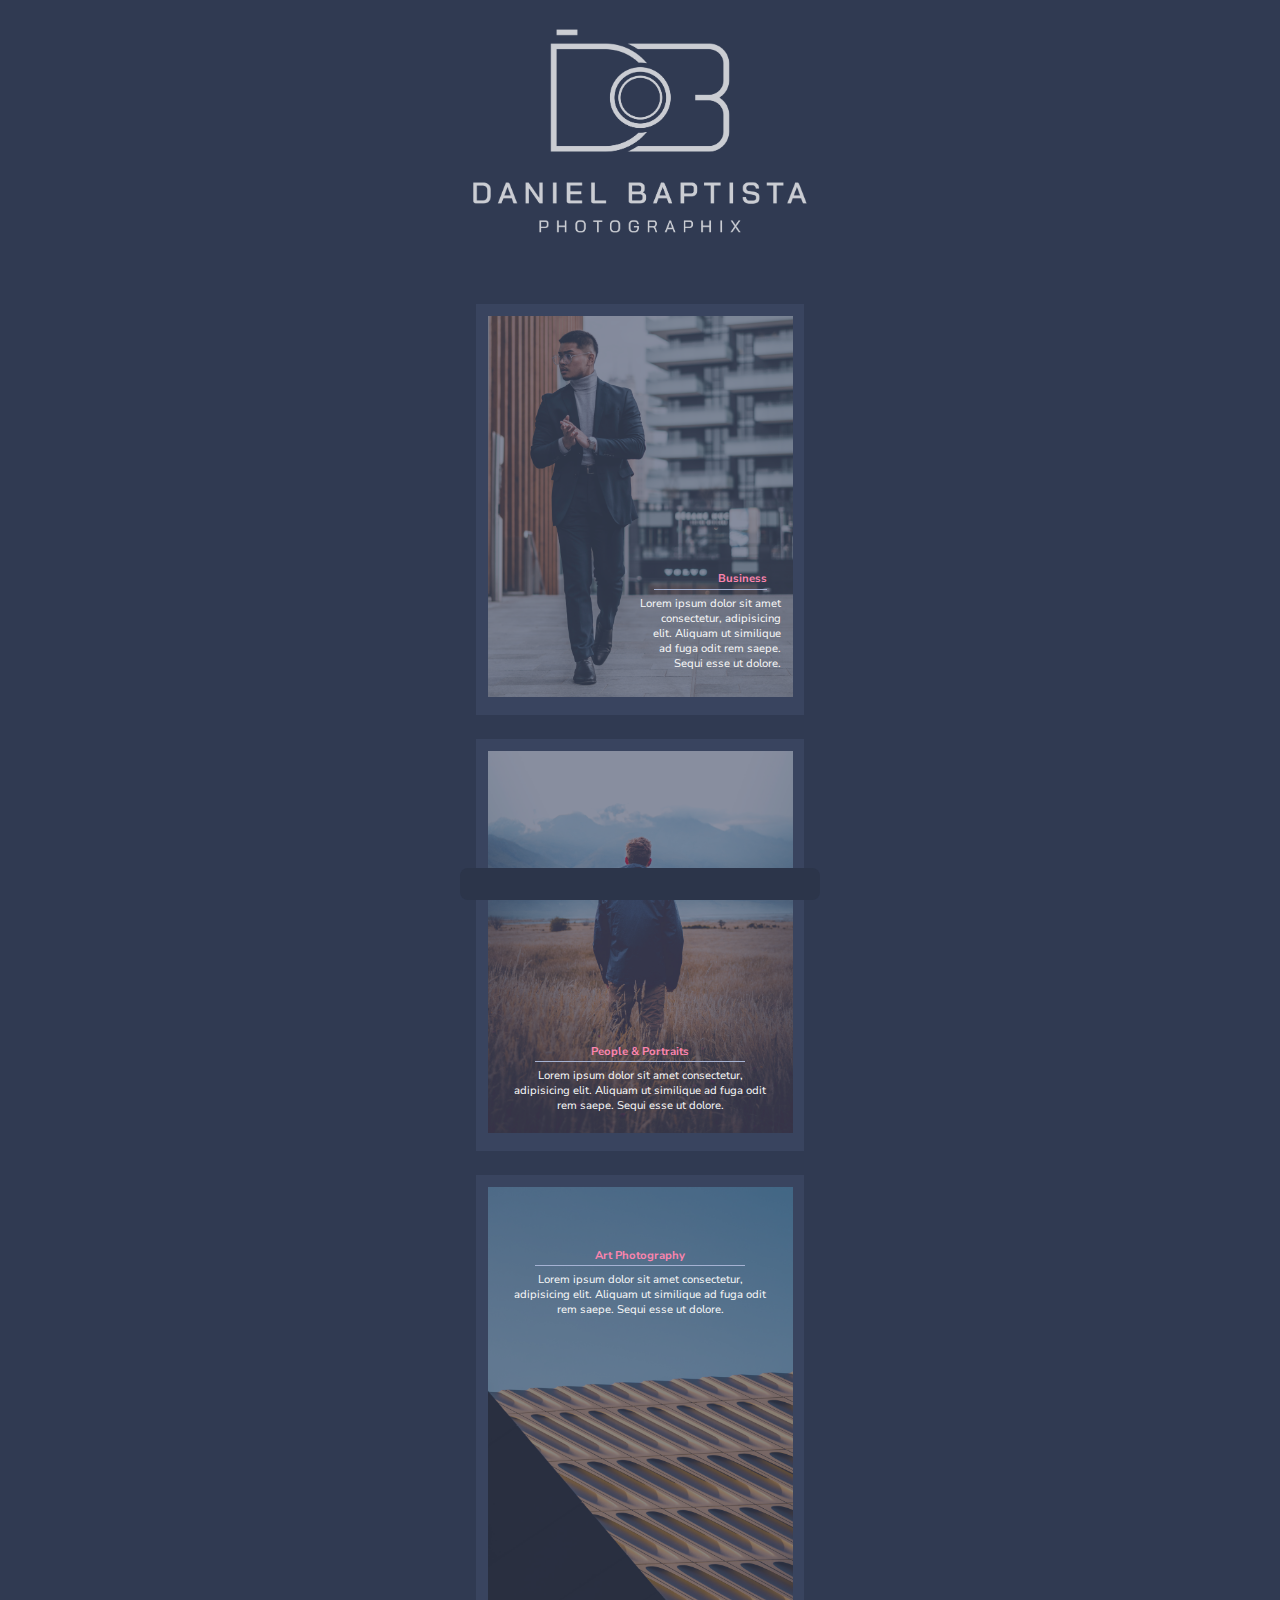
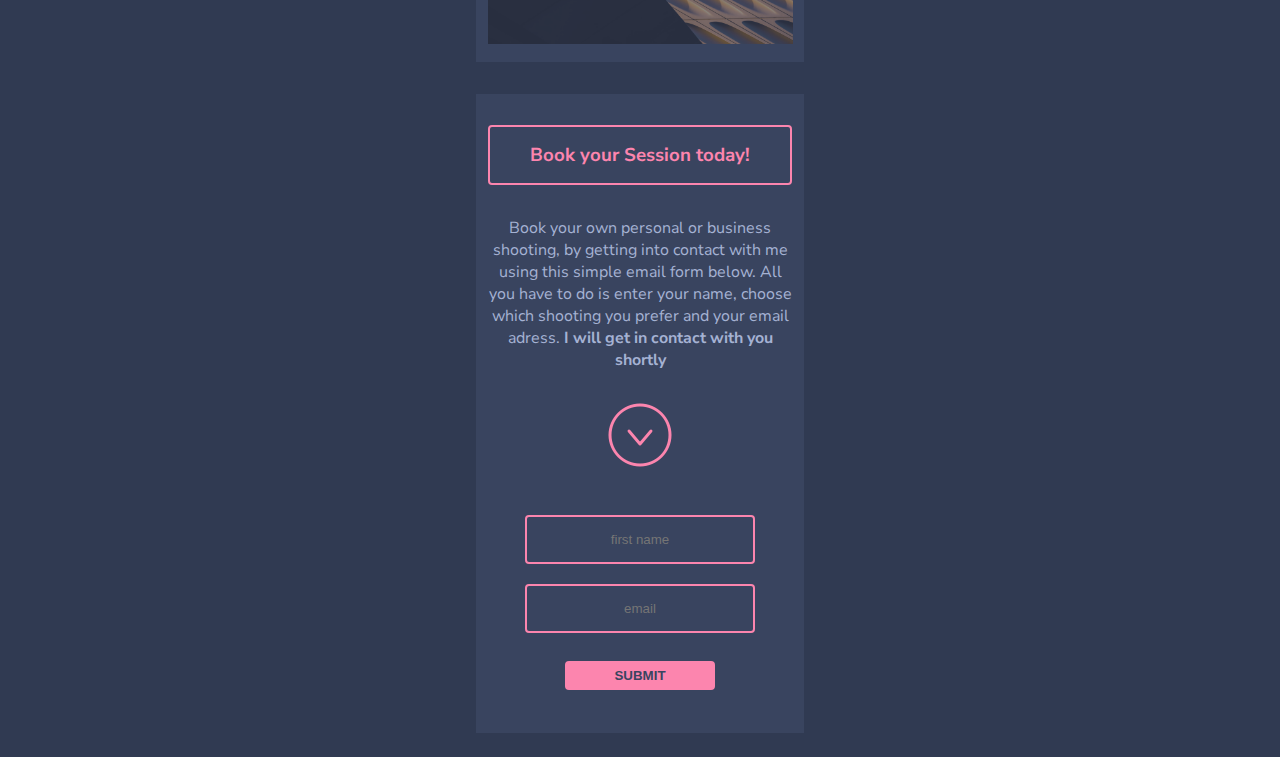
<file: index.html>
<!DOCTYPE html>

<html>
    <head>
        <meta charset="utf-8">
        <meta http-equiv="X-UA-Compatible" content="IE=edge">
        <title>Daniel Baptista - Photographix</title>
        <meta name="description" content="">
        <meta name="viewport" content="width=device-width, initial-scale=1">
        <!-- <link rel="stylesheet" href="https://cdnjs.cloudflare.com/ajax/libs/normalize/7.0.0/normalize.min.css"> -->
        <link rel="preconnect" href="https://fonts.googleapis.com">
        <link rel="preconnect" href="https://fonts.gstatic.com" crossorigin>
        <link href="https://fonts.googleapis.com/css2?family=Nunito+Sans:wght@400;700&display=swap" rel="stylesheet">
        <link rel="stylesheet" href="https://cdnjs.cloudflare.com/ajax/libs/font-awesome/6.0.0-beta2/css/all.min.css" integrity="sha512-YWzhKL2whUzgiheMoBFwW8CKV4qpHQAEuvilg9FAn5VJUDwKZZxkJNuGM4XkWuk94WCrrwslk8yWNGmY1EduTA==" crossorigin="anonymous" referrerpolicy="no-referrer" />
        <link rel="stylesheet" href="./style/style.css">
    </head>     
    <body>
        <div class="logo">
            <img src="./img/logo/logo_w.png" alt="">
        </div>

        <nav class="navbar" id="navbar">
            <ul class="navbar-nav">
                <li class="navbar__item">
                    <a href="#" class="nav-link">
                        <span class="nav-link__icon">
                            <i class="fab fa-instagram"></i>
                        </span>
                    </a>
                </li>
                <li class="navbar__item">
                    <a href="impressum.html" class="nav-link">
                        <span class="nav-link__icon">
                            <i class="far fa-user-circle"></i>
                        </span>
                    </a>
                </li>
                <li class="navbar__item">
                    <a href="#" class="nav-link">
                        <span class="nav-link__icon">
                            <i class="fab fa-twitter"></i>
                        </span>
                    </a>
                </li>
                <li class="navbar__item">
                    <a href="#" class="nav-link">
                        <span class="nav-link__icon">
                            <i class="fas fa-camera"></i>
                        </span>
                    </a>
                </li>
            </ul>
        </nav>

        <main>
            <div class="panel panel--business">
                <div class="panel__image">
                    <img src="./img/jeff-tumale-5sYQ1uD4pHU-unsplash-business.jpg" alt="">
                </div>
                <div class="panel--positioning panel-business--positioning">
                    <h3 class="panel__title">Business</h3>
                    <p class="panel__text">Lorem ipsum dolor sit amet consectetur, adipisicing elit. Aliquam ut similique ad fuga odit rem saepe. Sequi esse ut dolore.</p>
                </div>
            </div>

            <div class="panel panel--people">
                <div class="panel__image">
                    <img src="./img/lachlan-dempsey-6VPEOdpFNAs-unsplash-people.jpg" alt="">
                </div>
                <div class="panel--positioning panel-people--positioning">
                    <h3 class="panel__title">People & Portraits</h3>
                    <p class="panel__text">Lorem ipsum dolor sit amet consectetur, adipisicing elit. Aliquam ut similique ad fuga odit rem saepe. Sequi esse ut dolore.</p>
                </div>        
            </div>

            <div class="panel panel--art">
                <div class="panel__image">
                    <img src="./img/jason-leung-jrJgglV6LY8-unsplash-art.jpg" alt="">
                </div>
                <div class="panel--positioning panel-art--positioning">
                    <h3 class="panel__title">Art Photography</h3>
                    <p class="panel__text">Lorem ipsum dolor sit amet consectetur, adipisicing elit. Aliquam ut similique ad fuga odit rem saepe. Sequi esse ut dolore.</p>
                </div>
            </div>
        </main>

        <footer>
            <div class="footer-text__container">
                <h3 class="footer-text__title">Book your Session today!</h3>
                <p class="footer-text__subtext">Book your own personal or business shooting, by getting into contact with me using this simple email form below. All you have to do is enter your name, choose which shooting you prefer and your email adress. <strong>I will get in contact with you shortly</strong></p>
                <span class="footer-text__icon">
                    <img src="./img/Orion_angle-down-circle.png" alt="down circle arrow">
                </span>
            </div>

            <div class="email-form__container">
                <form action="https://formsubmit.co/d4f3a4b9a798de15ab48b465b79d38eb" method="POST" class="email-collector">
                    <input name="firstName" type="text" required placeholder="first name">
                    <input name="emailAdress" type="email" required placeholder="email">
                    <input type="submit" name="submit" id="submit">

                    <input type="hidden" name="_captcha" value="false">
                    <input type="hidden" name="_next" value="https://danielba.de/index.html">
                </form>
            </div>
        </footer>
        
        
        <script src="index.js" async defer></script>
    </body>
</html>
</file>
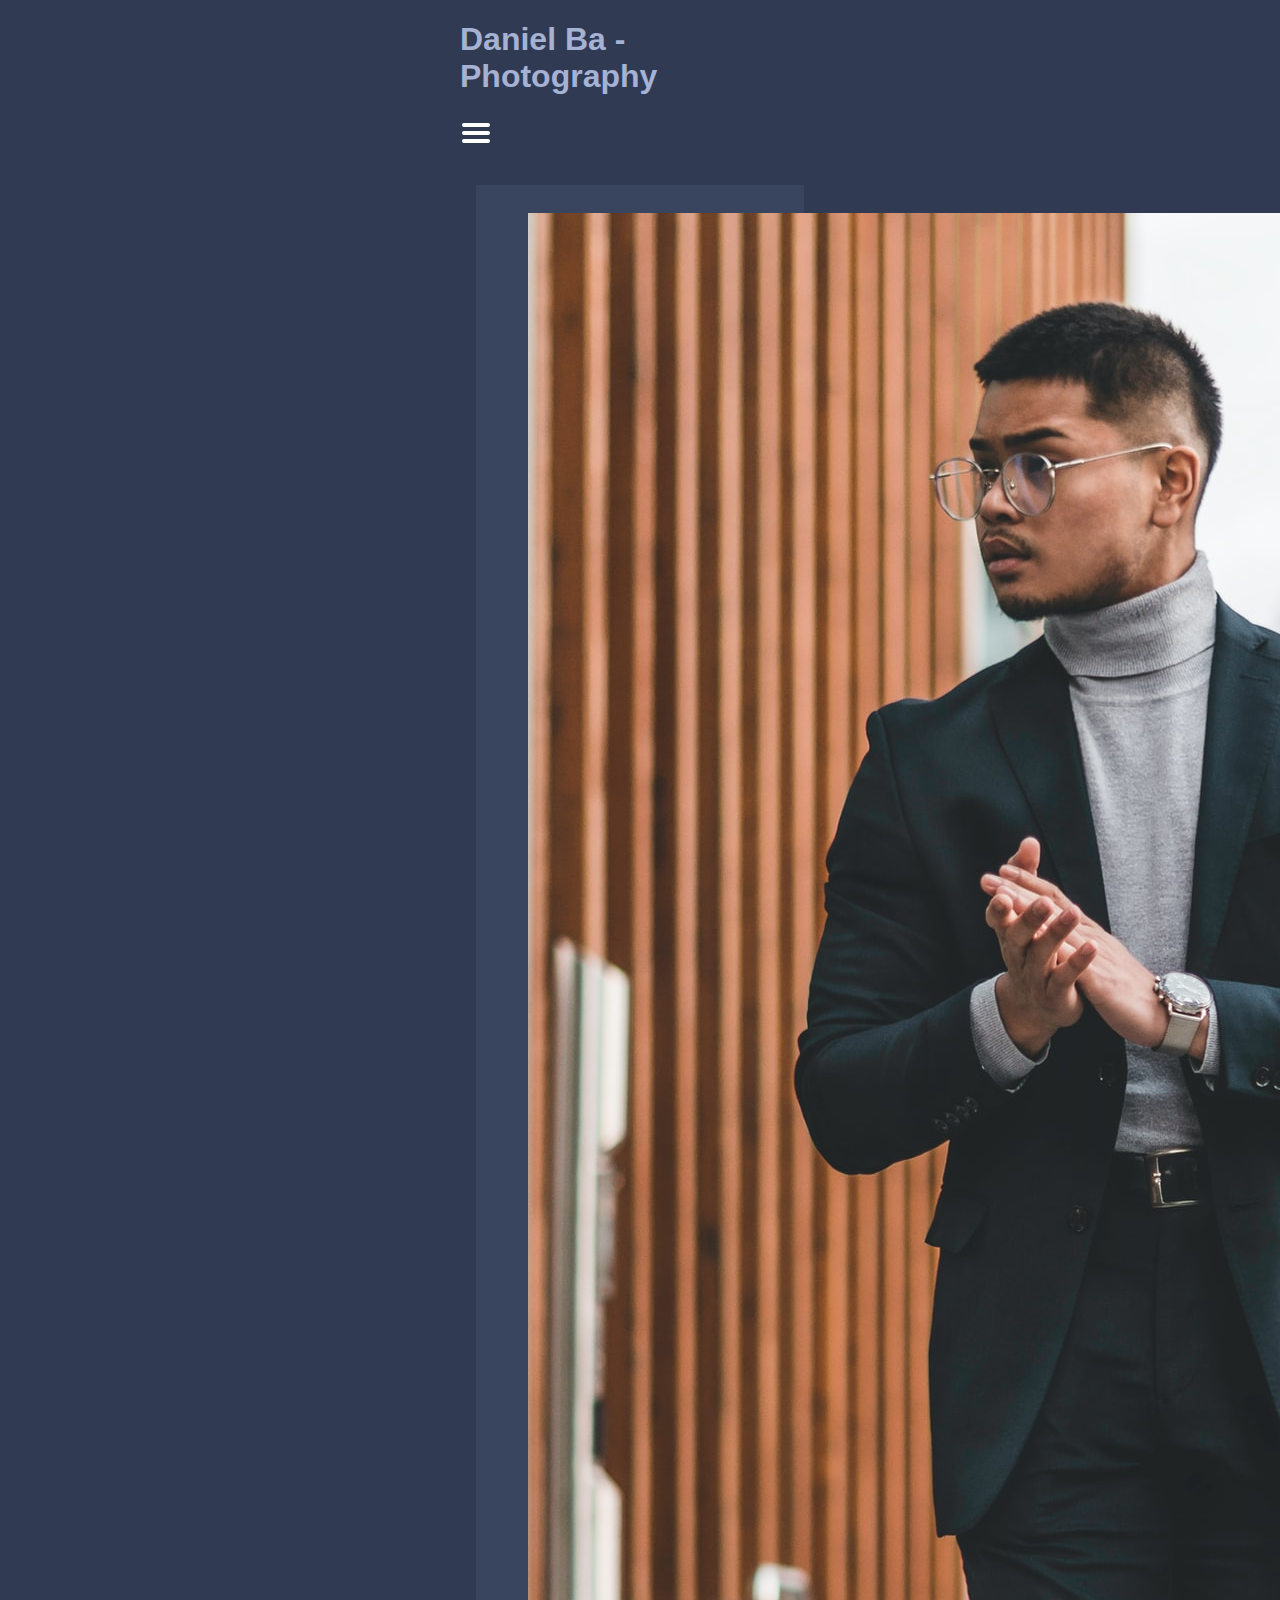
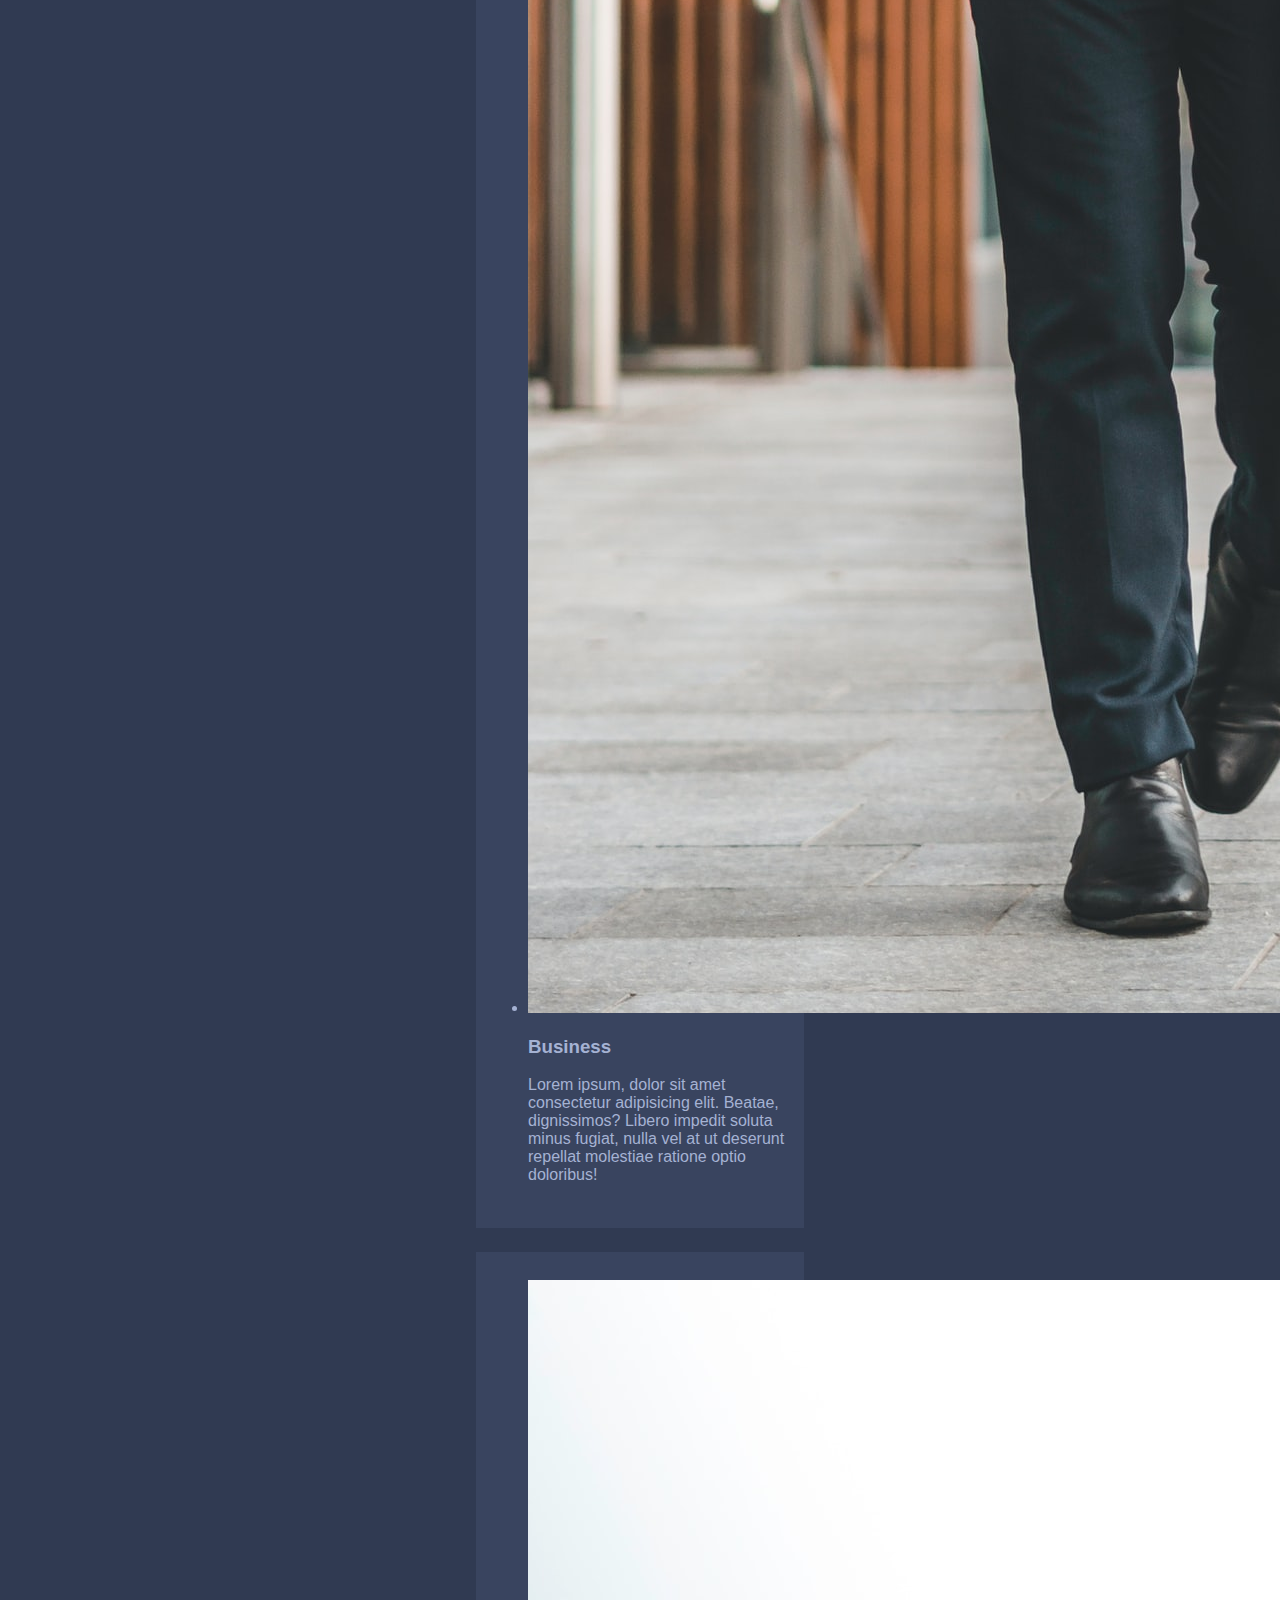
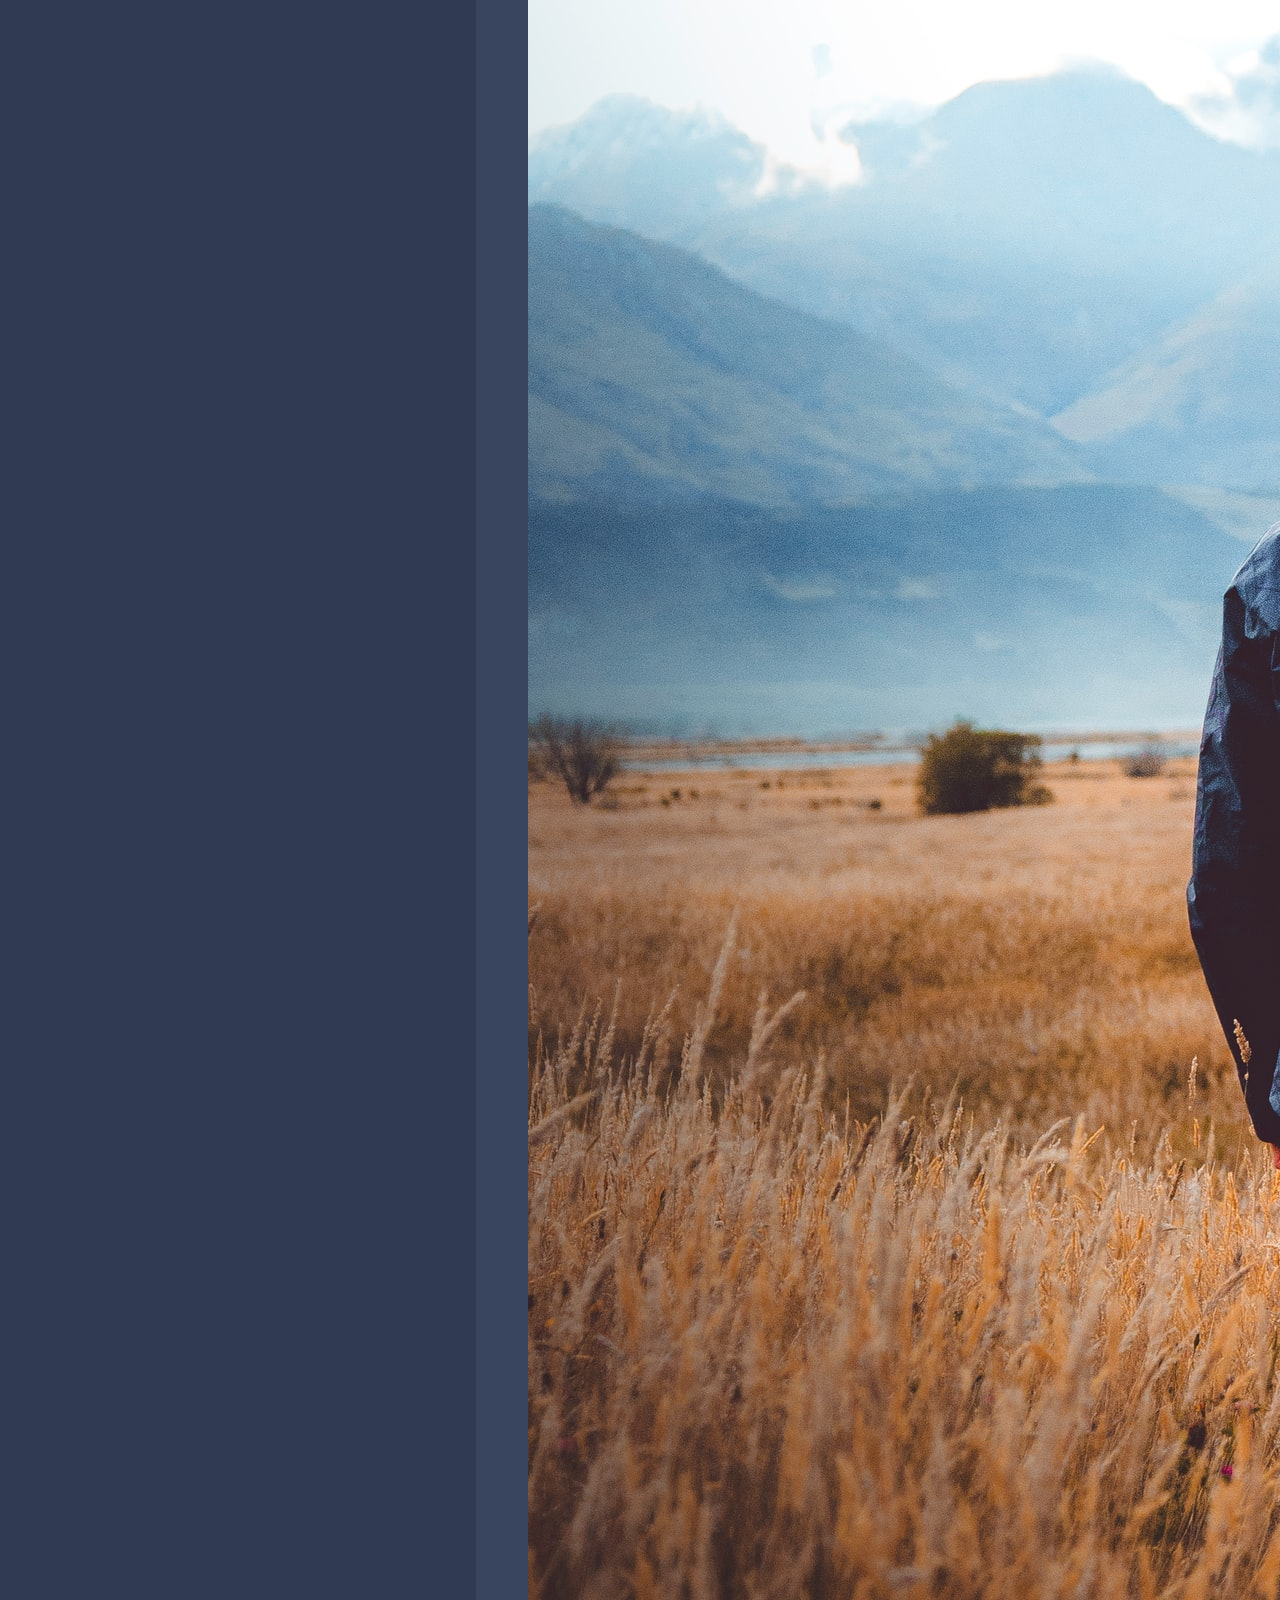
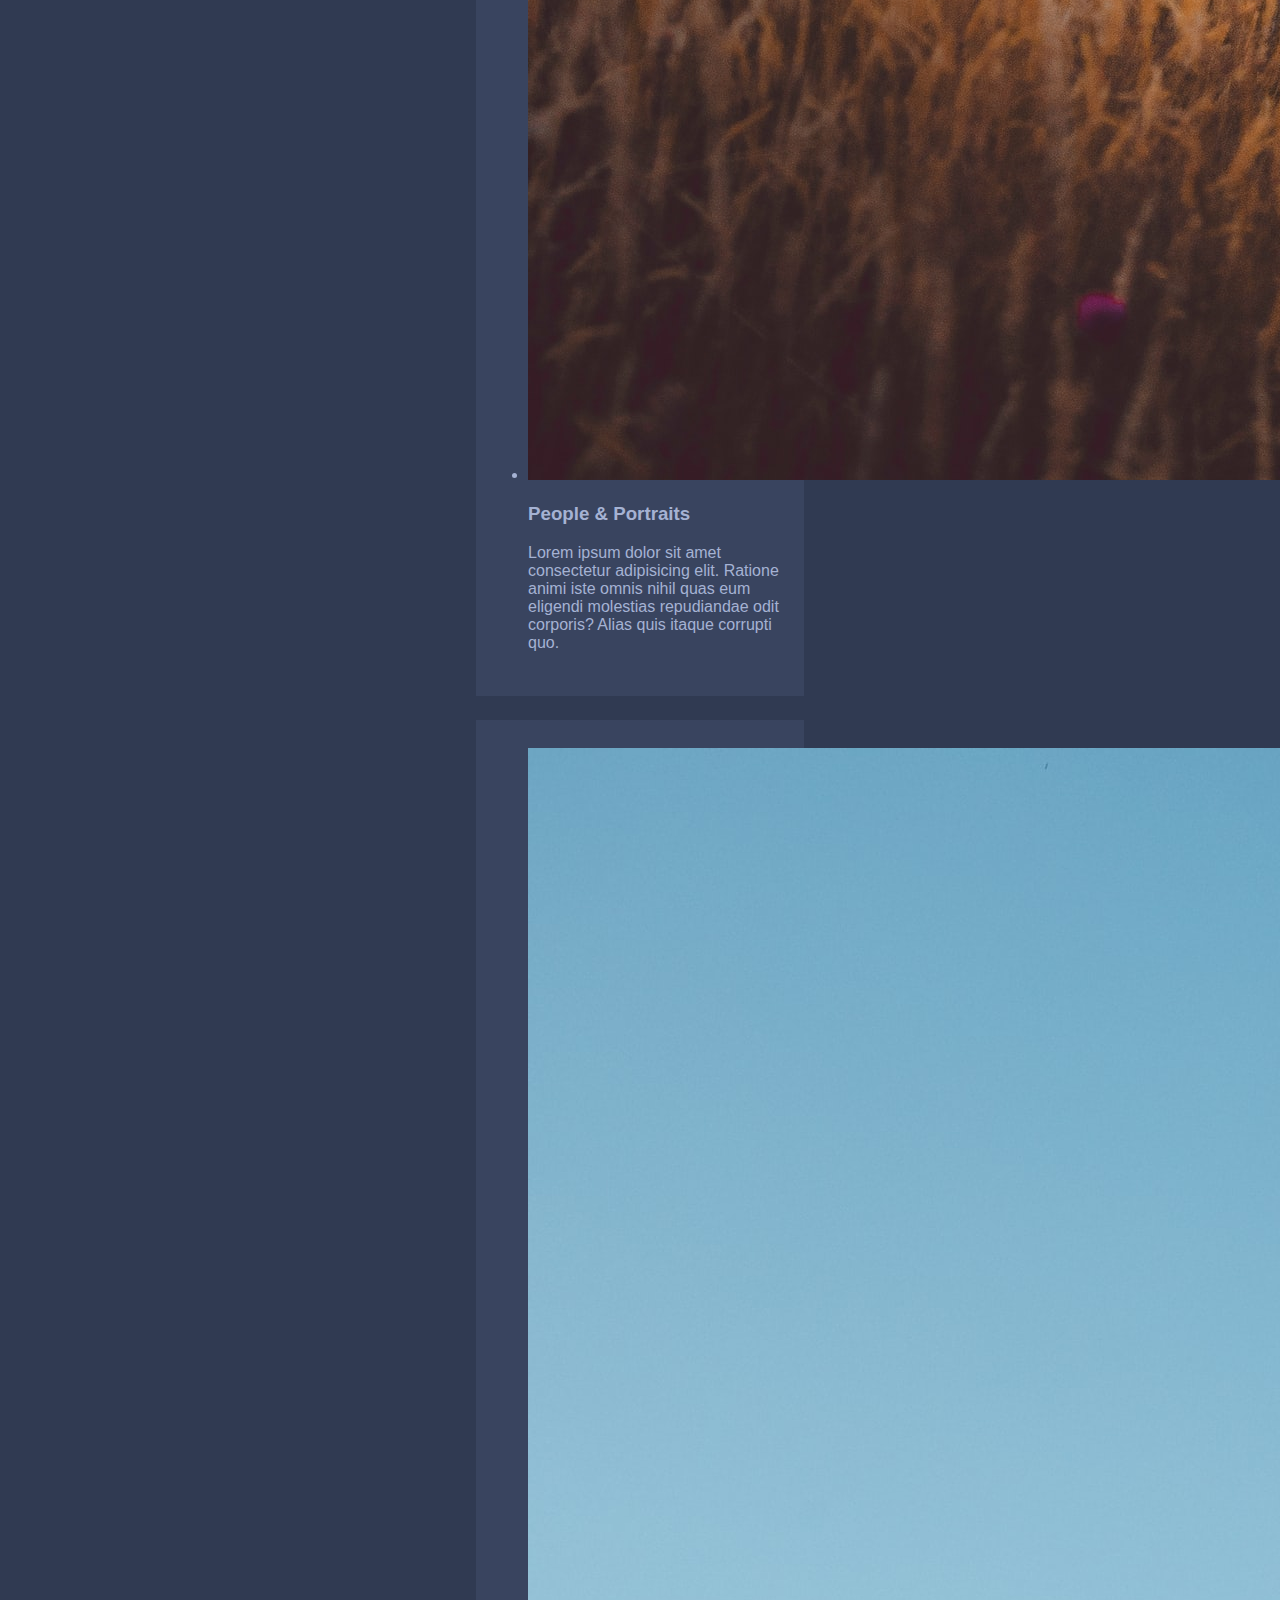
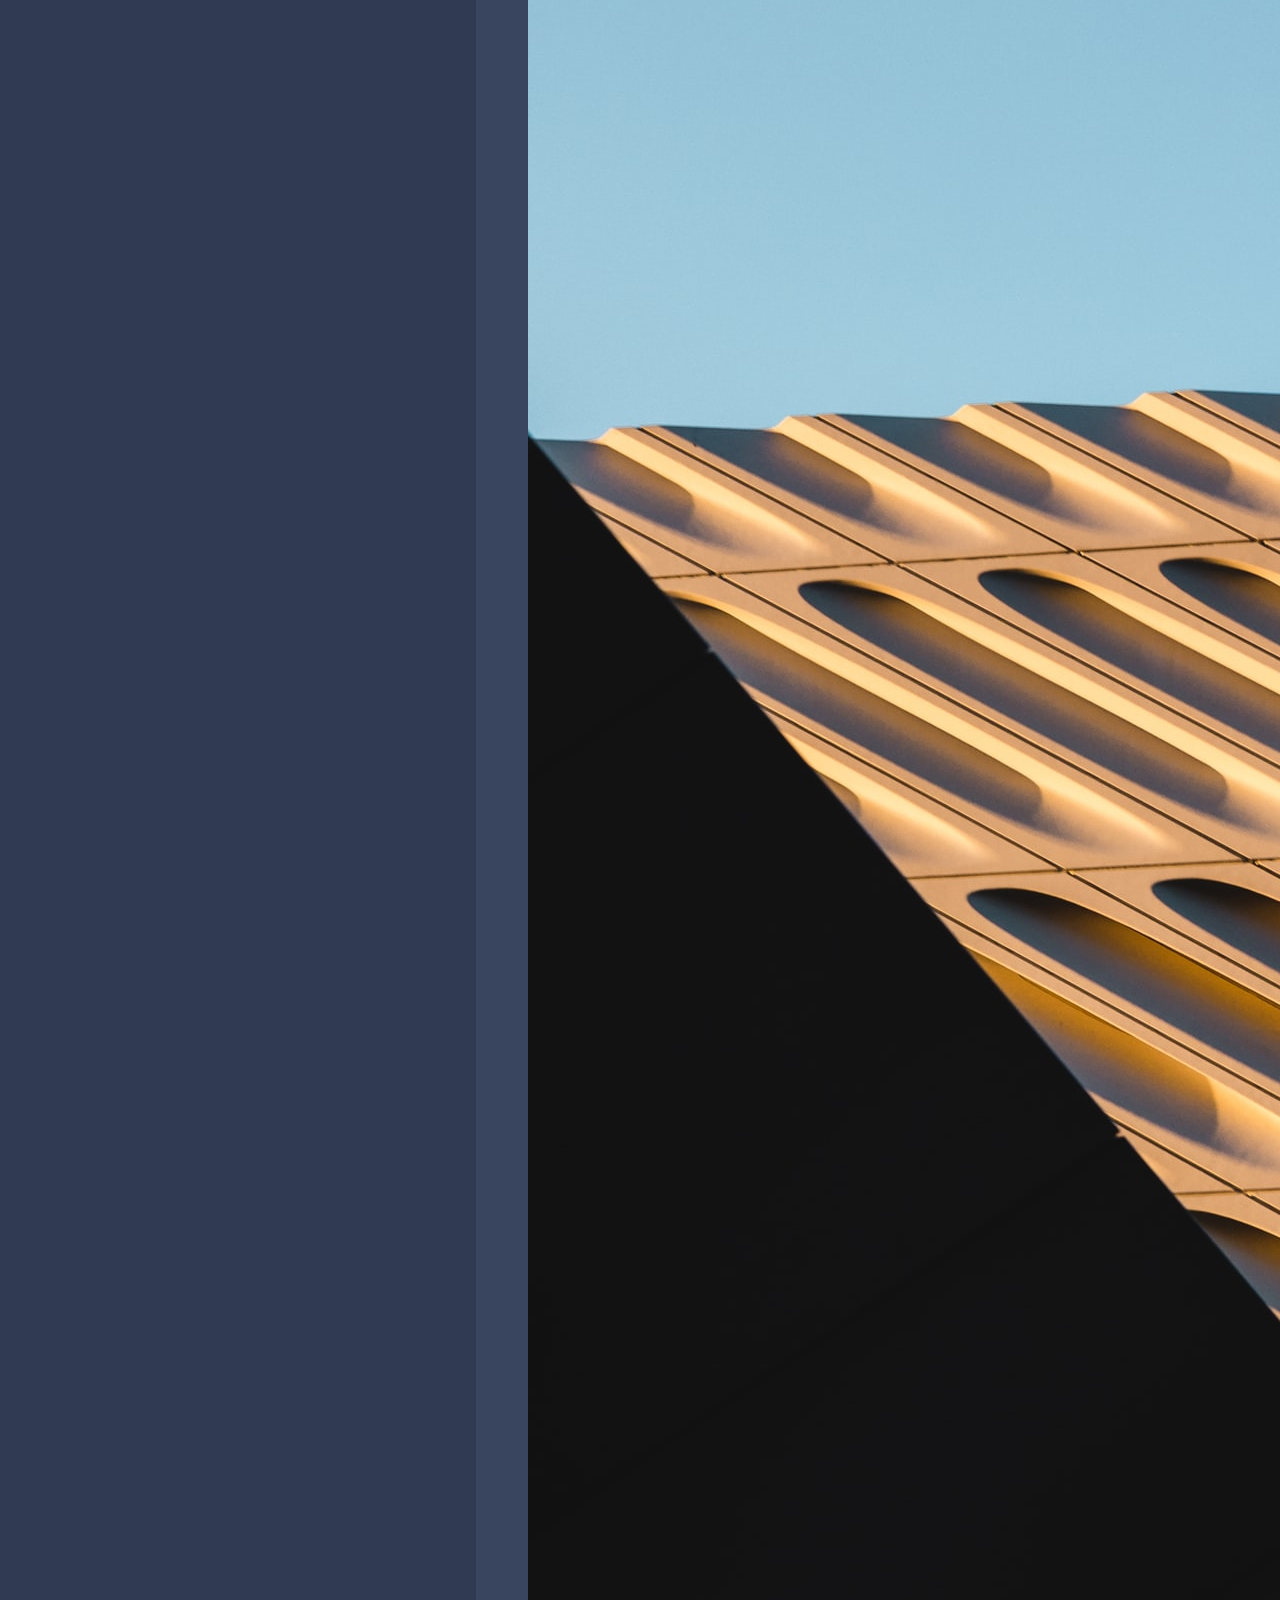
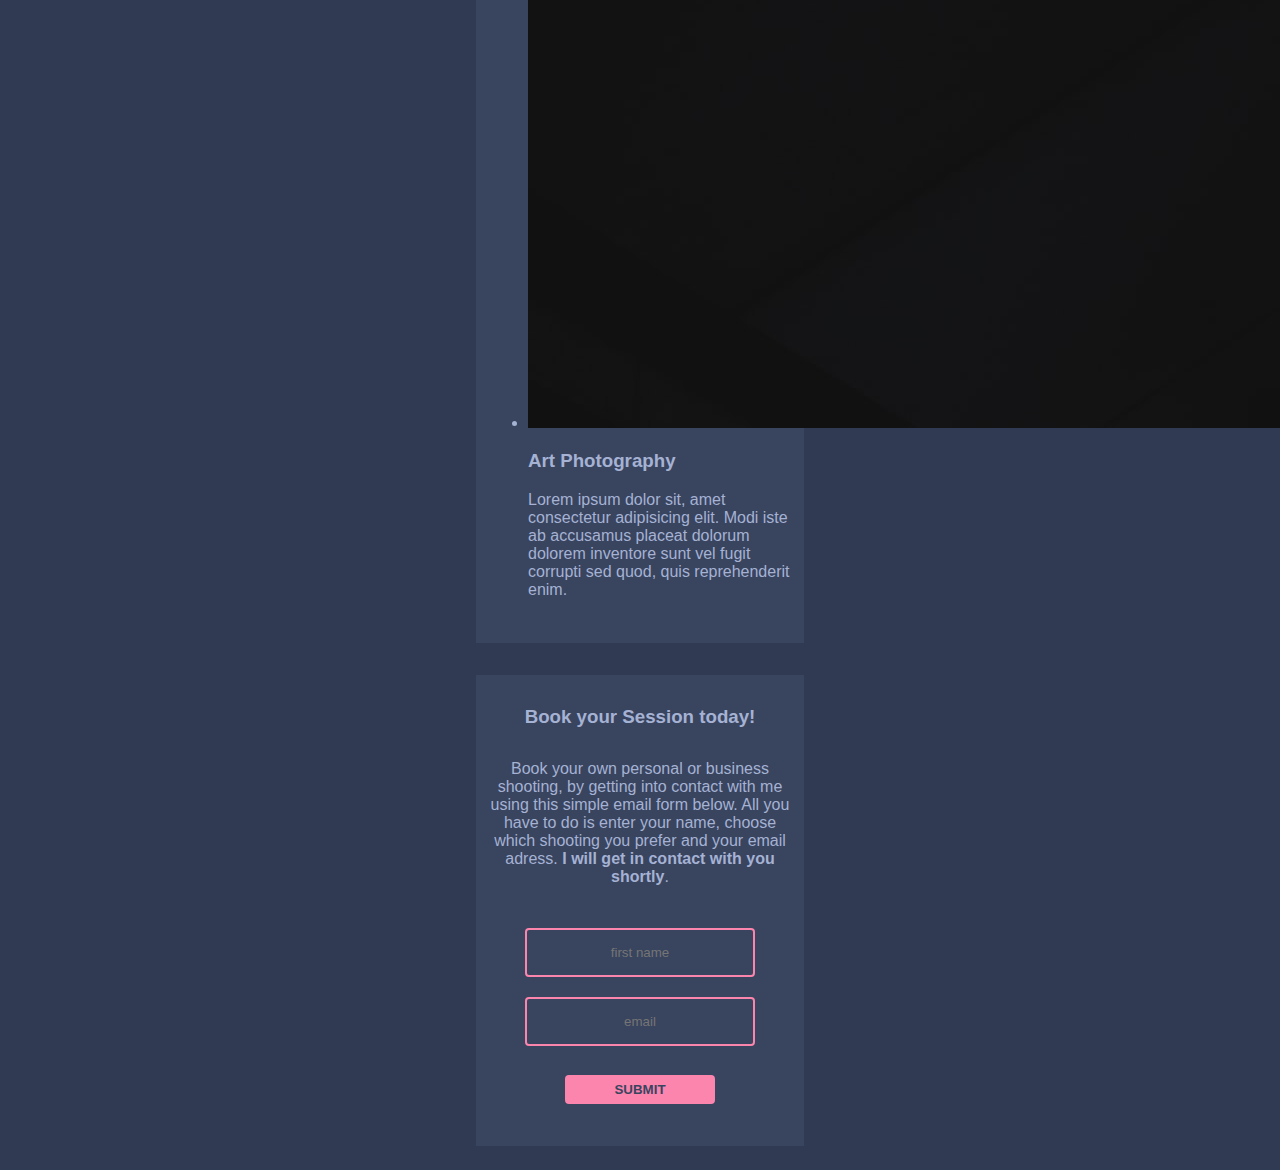
<file: about.html>
<!DOCTYPE html>
<html>
    <head>
        <meta charset="utf-8">
        <meta http-equiv="X-UA-Compatible" content="IE=edge">
        <title>Daniel Ba | Photography</title>
        <meta name="description" content="">
        <meta name="viewport" content="width=device-width, initial-scale=1">
        <link rel="stylesheet" href="style/style.css">
    </head>
    <body>

        <!-- <nav id="nav">
            <div class="inner-wrapper">
                <svg viewBox="0 0 32 37" id="exit-btn">
                    <path id="back" d="M15.9,4.492a3,3,0,0,1,5.194,0L34.4,27.5A3,3,0,0,1,31.8,32H5.2a3,3,0,0,1-2.6-4.5Z" transform="translate(0 37) rotate(-90)" fill="#fff"/>
                </svg>
                 -->
                <!-- <img src="./img/logo.png" alt="">   -->
            <!-- </div>
            <ul>
                <li class="selected"><a href="#">Dashboard</a></li>
                <li><a href="#">About</a></li>
                <li><a href="#">Gallery</a></li>
                <li><a href="#">Contact me</a></li>
                <li><a href="#">Impressum</a></li>
            </ul>
        </nav>
        
        <header>
            <svg height="32px" id="menu-btn" class="open" viewBox="0 0 32 32">
                <path fill="white" d="M4,10h24c1.104,0,2-0.896,2-2s-0.896-2-2-2H4C2.896,6,2,6.896,2,8S2.896,10,4,10z M28,14H4c-1.104,0-2,0.896-2,2  s0.896,2,2,2h24c1.104,0,2-0.896,2-2S29.104,14,28,14z M28,22H4c-1.104,0-2,0.896-2,2s0.896,2,2,2h24c1.104,0,2-0.896,2-2  S29.104,22,28,22z"/>
            </svg>
            
            <a href="#" class="logo">Daniel Ba | Photography</a>
            
            <a href="#" class="cta-btn">Contact me</a>
        </header>
         -->

        <header>
            <h1>Daniel Ba - Photography</h1>
            <svg height="32px" id="menu-btn" class="open" viewBox="0 0 32 32">
                <path fill="white" d="M4,10h24c1.104,0,2-0.896,2-2s-0.896-2-2-2H4C2.896,6,2,6.896,2,8S2.896,10,4,10z M28,14H4c-1.104,0-2,0.896-2,2  s0.896,2,2,2h24c1.104,0,2-0.896,2-2S29.104,14,28,14z M28,22H4c-1.104,0-2,0.896-2,2s0.896,2,2,2h24c1.104,0,2-0.896,2-2  S29.104,22,28,22z"/>
            </svg>
        </header>

        <main>
            
            <section class="panel">
                <ul class="data">
                    <li>
                        <img class="image business-image" src="img/jeff-tumale-5sYQ1uD4pHU-unsplash-business.jpg" alt="">
                            <div class="caption-box">
                                <div class="caption caption-business__pos">
                                    <h3>Business</h3>
                                    <p>Lorem ipsum, dolor sit amet consectetur adipisicing elit. Beatae, dignissimos? Libero impedit soluta minus fugiat, nulla vel at ut deserunt repellat molestiae ratione optio doloribus!</p>
                                </div>   
                            </div> 
                    </li>
                </ul>
            </section>

            <section class="panel">
                <ul class="data">
                    <li>
                        <img class="image people-image" src="img/lachlan-dempsey-6VPEOdpFNAs-unsplash-people.jpg" alt="">
                            <div class="caption-box">
                                <div class="caption caption-people__pos">
                                    <h3>People & Portraits</h3>
                                    <p>Lorem ipsum dolor sit amet consectetur adipisicing elit. Ratione animi iste omnis nihil quas eum eligendi molestias repudiandae odit corporis? Alias quis itaque corrupti quo.</p>
                                </div>
                            </div>
                    </li>
                </ul>
            </section>
            
            <section class="panel">
                <ul class="data">
                    <li>
                        <img class="image art-image" src="img/jason-leung-jrJgglV6LY8-unsplash-art.jpg" alt="">
                            <div class="caption-box">
                                <div class="caption caption-art__pos">
                                    <h3>Art Photography</h3>
                                    <p>Lorem ipsum dolor sit, amet consectetur adipisicing elit. Modi iste ab accusamus placeat dolorum dolorem inventore sunt vel fugit corrupti sed quod, quis reprehenderit enim.</p>
                                </div>
                            </div>
                    </li>
                </ul>
            </section>
        </main>

        <footer>
            <div class="footer-text__content">
                <h3 class="footer-text__heading">Book your Session today!</h3>
                <p class="footer-text__subtext">Book your own personal or business shooting, by getting into contact with me using this simple email form below. All you have to do is enter your name, choose which shooting you prefer and your email adress. <strong>I will get in contact with you shortly</strong>.</p>
            </div>

                <div class="email-form__container">
                    <div class="email-form__content">
                        <form action="#" method="POST" class="email-collector">
                            <input name="firstName" type="text" required placeholder="first name">
                            <input name="emailAdress" type="email" required placeholder="email">

                            <!-- <select name="module" id="module" required>
                                <option value="placeholder">Choose your Shooting...</option>
                                <option value="business-shooting">Business Shooting</option>
                                <option value="people-shooting">Portait Shooting</option>
                            </select> -->
                            <input type="submit" name="submit" id="submit">
                            <!-- <button class="btn btn-email">Get in contact</button> -->
                        </form>
                    </div>
                </div>
        </footer>
            
        </div>
        
        <script src="index.js" async defer></script>
    </body>
</html>
</file>
<file: style/style.css>
@import url('https://fonts.googleapis.com/css?family=Nunito:400,700&display=swap');

* {
    box-sizing: border-box;
}

html, body {
    margin: 0 auto;
    padding: 0;

    font-family: 'Nunito Sans', sans-serif;
}

:root {
    font-size: 16px;
    --color-background: #303A52;
    --color-grey: #39445F;
    --color-accent: #FC85AE;
    --color-text: #A5B2D3;
    --background-navbar: #2C354A;
}

body {
    background: var(--color-background);
    max-width: 360px;
    color: var(--color-text);
}

/* NAVBAR */

.logo {
    justify-content: center;
    align-items: center;
    
}

.logo img {
    width: 360px;
    height: 230px;
    object-fit: cover;
    justify-content: center;
    align-items: center;
    opacity: 75%;
    margin: 1em auto;
}

.navbar {
    display: inline-block;
    width: 360px;
    visibility: visible;
    /* height: 100vh; */
    position: fixed;
    bottom: 0%;
    z-index: 100;
    background-color: var(--background-navbar);
    border-radius: .5em;
    transition: top 0.5s ease-in-out;
}

.navbar.hide {
    top: -50px
 }

.navbar-nav {
    list-style: none;
    padding: 1em 1.5em;
    margin: 0;
    display: flex;
    justify-content: space-evenly;
}

/* MAIN CONTENT */

main {
    padding: 0.5em;
    /* margin-top: 5rem; */
}

.panel {
    display: flex;
    flex-direction: column;
    background: var(--color-grey);
    max-width: 360px;
    padding: 0.75em;
    margin: 1.5em 0.5em;
    /* border-radius: 0.25em; */
}

.panel__image img {
    /* display: block; */
    opacity: 40%;
    -webkit-opacity: 40%;
    width: 305px;
    object-fit: cover;
    justify-self: flex-start;
    /* align-items: flex-start; */
}

/* BUSINESS POSITIONING */

.panel--business {
    margin-top: 1.75em;
    position: relative;
}

.panel-business--positioning {
    position: absolute;
    top: 65%;
    left: 50%;
    right: 7%;
    text-align: right;
}

/* PEOPLE POSITIONING */

.panel--people {
    position: relative;
}

.panel-people--positioning {
    position: absolute;
    top: 74%;
    left: 10%;
    right: 10%;
    
    
    text-align: center;
    /* border: 1px green solid; */
}

/* ART POSITIONING */

.panel--art {
    position: relative;
}

.panel-art--positioning {
    position: absolute;
    top: 15%;
    left: 10%;
    right: 10%;

    text-align: center;
    /* border: 1px green solid; */
}

.panel--positioning p {
    color: #fafafa;
    font-size: 0.7em;
    margin: 0.5em auto 1em;
}


.panel--positioning h3 {
    color: var(--color-accent);
    font-size: 0.7em;
    border-bottom: #A5B2D3 1px solid;
    width: 80%;
    margin: 0 auto;
    padding-bottom: 0.25em;
}



/* FOOTER */

footer {
    display: flex;
    flex-direction: column;
    align-items: center;
    justify-content: center;
    margin: 0 1em 1.5em;
    padding: 0.75em;
    text-align: center;
    background: var(--color-grey);
}

.footer-text__container {
    margin: 0 auto;
    padding: 0;
}

.footer-text__title {
    margin: 1em auto;
    padding: 15px 25px;

    color: var(--color-accent);
    border: var(--color-accent) 2px solid;
    border-radius: 4px;

}

.footer-text__subtext {
    margin: 2em auto 0;
    padding: 0;
}

.footer-text__subtext p {
    margin: 0;
}

.footer-text__icon img {
    margin: 2em auto 0 ;
}

i {
    font-size: 1.25em;
    color:var(--color-accent);
}

.email-form__container {
    margin: 2em auto 1.5em;
    
}

.email-form__container form {
    display: flex;
    flex-direction: column;
    align-items: center;
    justify-content: center;
}

.email-form__container input[type="text"],
.email-form__container input[type="email"] {
    border: 2px solid #FC85AE;
    background: none;
    display: block;
    margin: 10px auto;
    text-align: center;
    padding: 15px 10px;
    width: 230px;
    outline: none;
    color: whitesmoke;
    border-radius: 4px;
    transition: 0.25s;
}

.email-form__container input[type="text"]:focus,
.email-form__container input[type="email"]:focus {
    width: 260px;
    border-color: yellow;
}

.email-form__container input[type="submit"] {
    border: 2px solid #FC85AE;
    background: #FC85AE;
    display: inline-block;
    margin: 1.4em auto 0.5em;
    text-align: center;
    padding: 5px 20px;
    width: 150px;
    outline: none;
    color: #39445F;
    font-weight: bolder;
    text-transform: uppercase;
    border-radius: 4px;
    transition: 0.25s;
}

.email-form__container input[type="submit"]:hover,
.email-form__container input[type="submit"]:active {
    background: none;
    color: #FC85AE;
}

/* RESPONSIVE MEDIA */

/* LARGE PHONES 414px SCREEN */

/* @media(min-width: 414px) {
    .navbar,
    .panel {
        width: 414px;
    }
} */

/* TABLET SCREEN ??? */

/* TABLET SMALL 768px */

/* TABLET LARGE 1280px */

/* DESKTOP SCREEN 1920px*/
</file>
